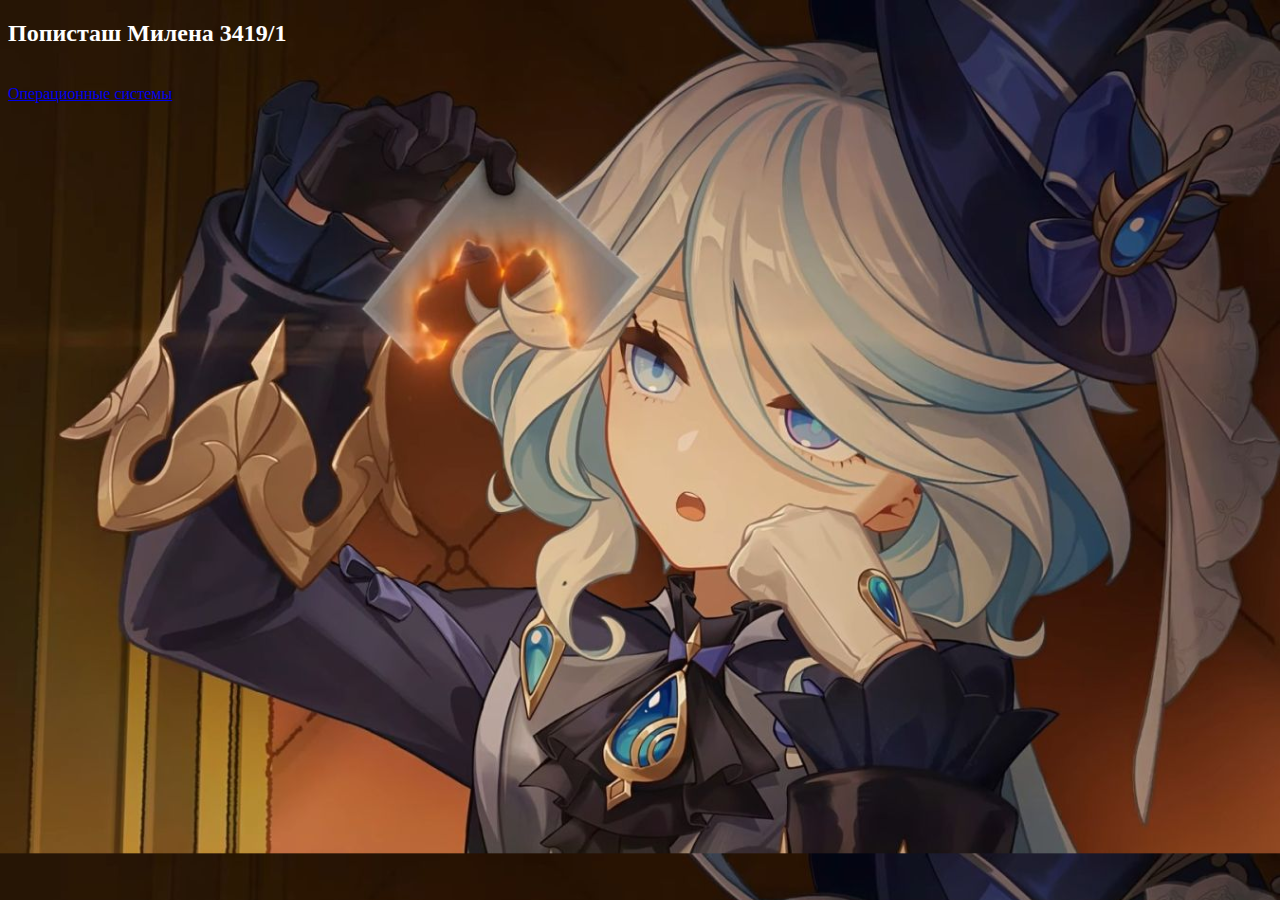
<file: index.html>
<!DOCTYPE html>
<html lang="en">
<head>
    <meta charset="UTF-8">
    <meta name="viewport" content="width=device-width, initial-scale=1.0">
    <title>Document</title>
    <style>
        body{
                background-image: url(Gen.jpg);
                background-size: cover;
                color: white
            }
    </style>
</head>
<body>
    <h2>Пописташ Милена 3419/1</h2>
    <br>
    <a href="oper.html"> Операционные системы <a/>
</body>
</html>
</file>
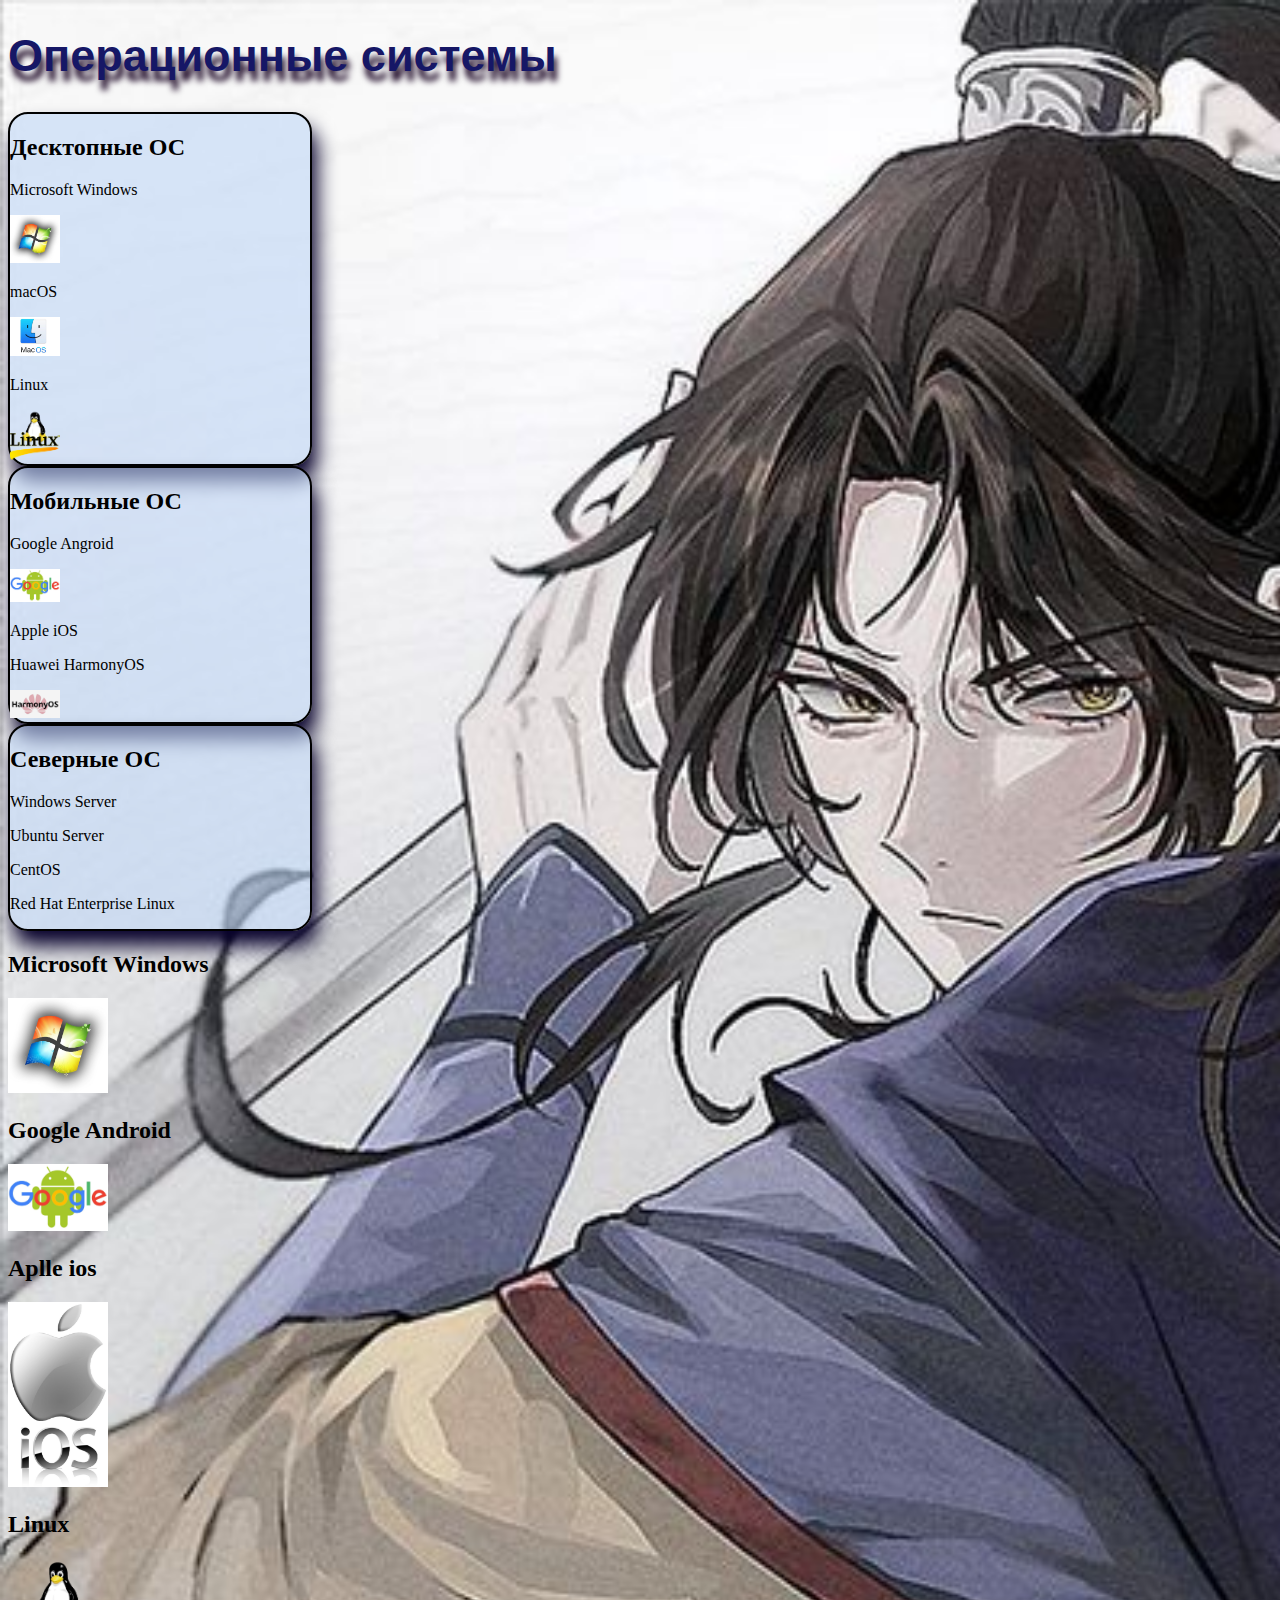
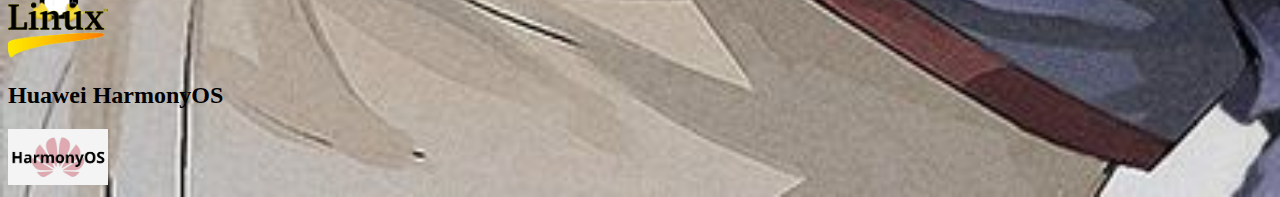
<file: oper.html>
<!DOCTYPE html>
<html lang="en">
<head>
    <meta charset="UTF-8">
    <meta name="viewport" content="width=J, initial-scale=1.0">
    <title>Опер. системы</title>
    <link rel="stylesheet" href="style.css">

</head>
<body>
    
    <h1>Операционные системы</h1>

    <div class="desk_os"> 
        <h2> Десктопные ОС </h2>
        <p> Microsoft Windows</p> <img class="logopfoto" src="windows.jpg">
        <p>macOS</p> <img class="logopfoto" src="Mac_OS.png">
        <p>Linux</p> <img class="logopfoto"src="linux.png">
    </div>

    <div class="mobil_os"> 
        <h2> Мобильные ОС </h2>
        <p> Google Angroid</p> <img class="logopfoto" src="Android.jpg" ">
        <p> Apple iOS</p> 
        <p>Huawei HarmonyOS</p> <img class="logopfoto "src="HarmonyOS.jpg">
    </div>

    <div class="sever_os"> 
        <h2> Северные ОС </h2>
        <p> Windows Server</p>
        <p> Ubuntu Server</p>
        <p>CentOS</p>
        <p>Red Hat Enterprise Linux</p>
    </div>

    <h2>Microsoft Windows</h2> <img class="logo" src="windows.jpg">
    <h2>Google Android</h2>  <img class="logo" src="Android.jpg" ">
    <h2>Aplle ios</h2> <img class="logo"src="Apple.jpg" >
    <h2>Linux</h2> <img class="logo"src="linux.png">
    <h2>Huawei HarmonyOS</h2> <img class="logo "src="HarmonyOS.jpg">

</body>
</html>
</file>
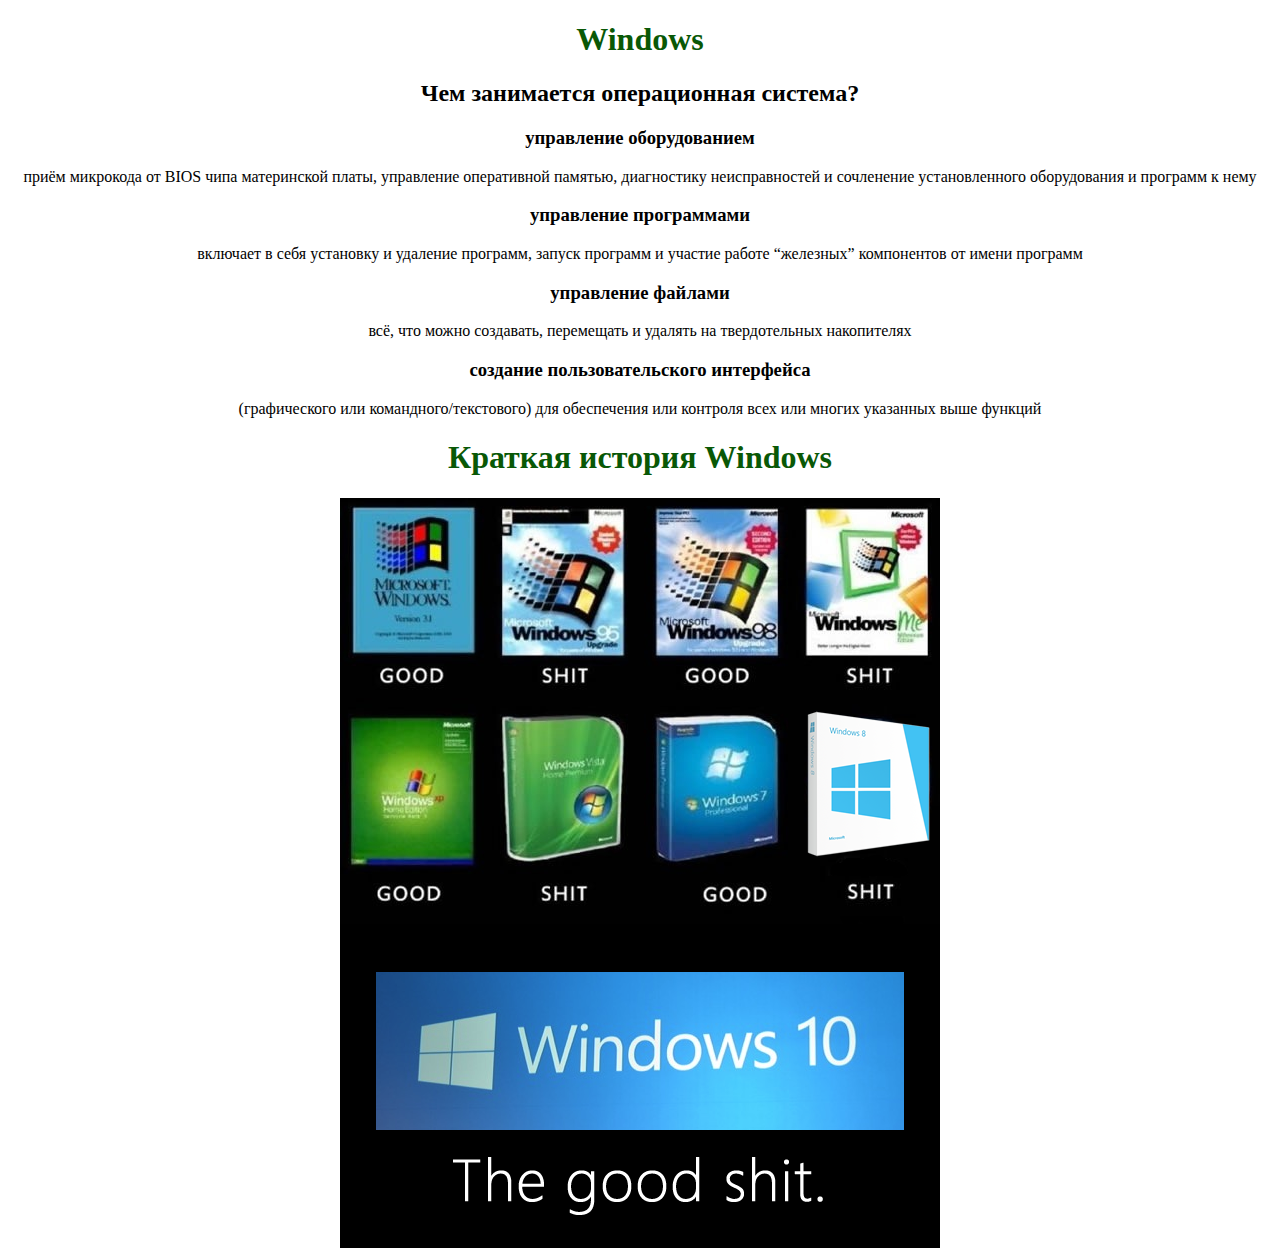
<file: windows.html>
<!DOCTYPE html>
<html lang="en">
<head>
    <meta charset="UTF-8">
    <meta name="viewport" content="width=device-width, initial-scale=1.0">
    <title>Document</title>
    <style>
        body{
            text-align: center;
        }
        h1{
            color:rgb(9, 88, 6)
        }
    </style>
</head>
<body>
    <h1>Windows</h1>
    <h2> Чем занимается операционная система? </h2>
    <h3> управление оборудованием </h3>
    <p> приём микрокода от BIOS чипа материнской платы, 
        управление оперативной памятью, диагностику неисправностей
        и сочленение установленного оборудования и программ к нему  </p>
    <h3>управление программами</h3>
    <p>включает в себя установку и удаление программ, запуск программ и участие работе “железных” компонентов от имени программ</p>
    <h3>управление файлами</h3>
    <p>всё, что можно создавать, перемещать и удалять на твердотельных накопителях</p>
    <h3>создание пользовательского интерфейса</h3>
    <p>(графического или командного/текстового) для обеспечения или контроля всех или многих указанных выше функций</p>

    <h1>Краткая история Windows </h1>
    <img src="Istor.png" alt="">

</body>
</html>
</file>
<file: style.css>
.logo {
    width: 100px;

}
.logopfoto {
    width: 50px;

}
body{
        background-image: url(My.jpg);
        background-size: cover;
        color: black
    }
h1{
    font-family: 'Lucida Sans', 'Lucida Sans Regular', 'Lucida Grande', 'Lucida Sans Unicode', Geneva, Verdana, sans-serif;
    font-size: 45px;
    color: rgb(22, 23, 102);
    text-shadow: 3px 10px 6px rgb(27, 6, 36);
}

.desk_os{
    background-color: rgba(191, 215, 247, 0.596);
    width: 300px;
    border: 2px solid black;
    border-radius: 20px;
    box-shadow: 5px 15px 20px rgb(7, 1, 43);
}
.mobil_os{
    background-color: rgba(191, 215, 247, 0.596);
    width: 300px;
    border: 2px solid black;
    border-radius: 20px;
    box-shadow: 5px 15px 20px rgb(7, 1, 43);
}
.sever_os{
    background-color: rgb(191, 215, 247, 0.596);
    width: 300px;
    border: 2px solid black;
    border-radius: 20px;
    box-shadow: 5px 15px 20px rgb(7, 1, 43);
}
</file>
